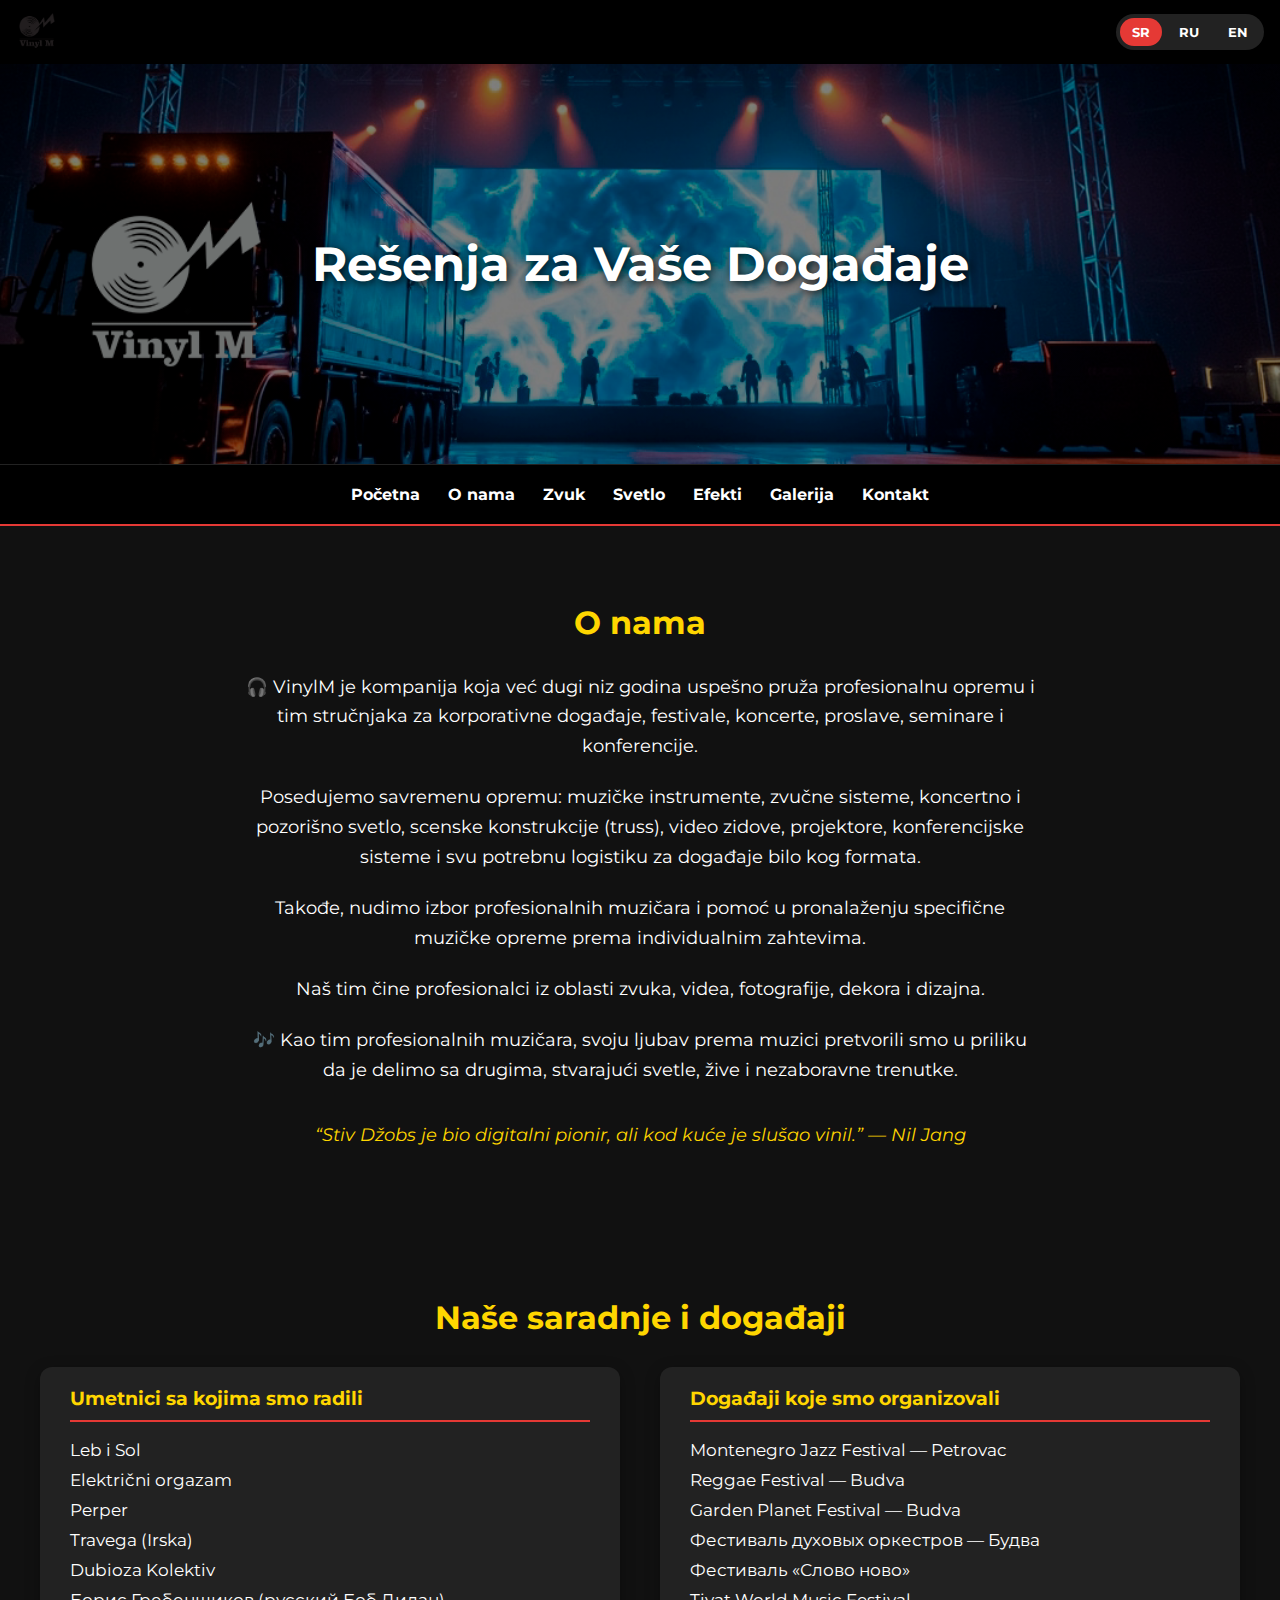
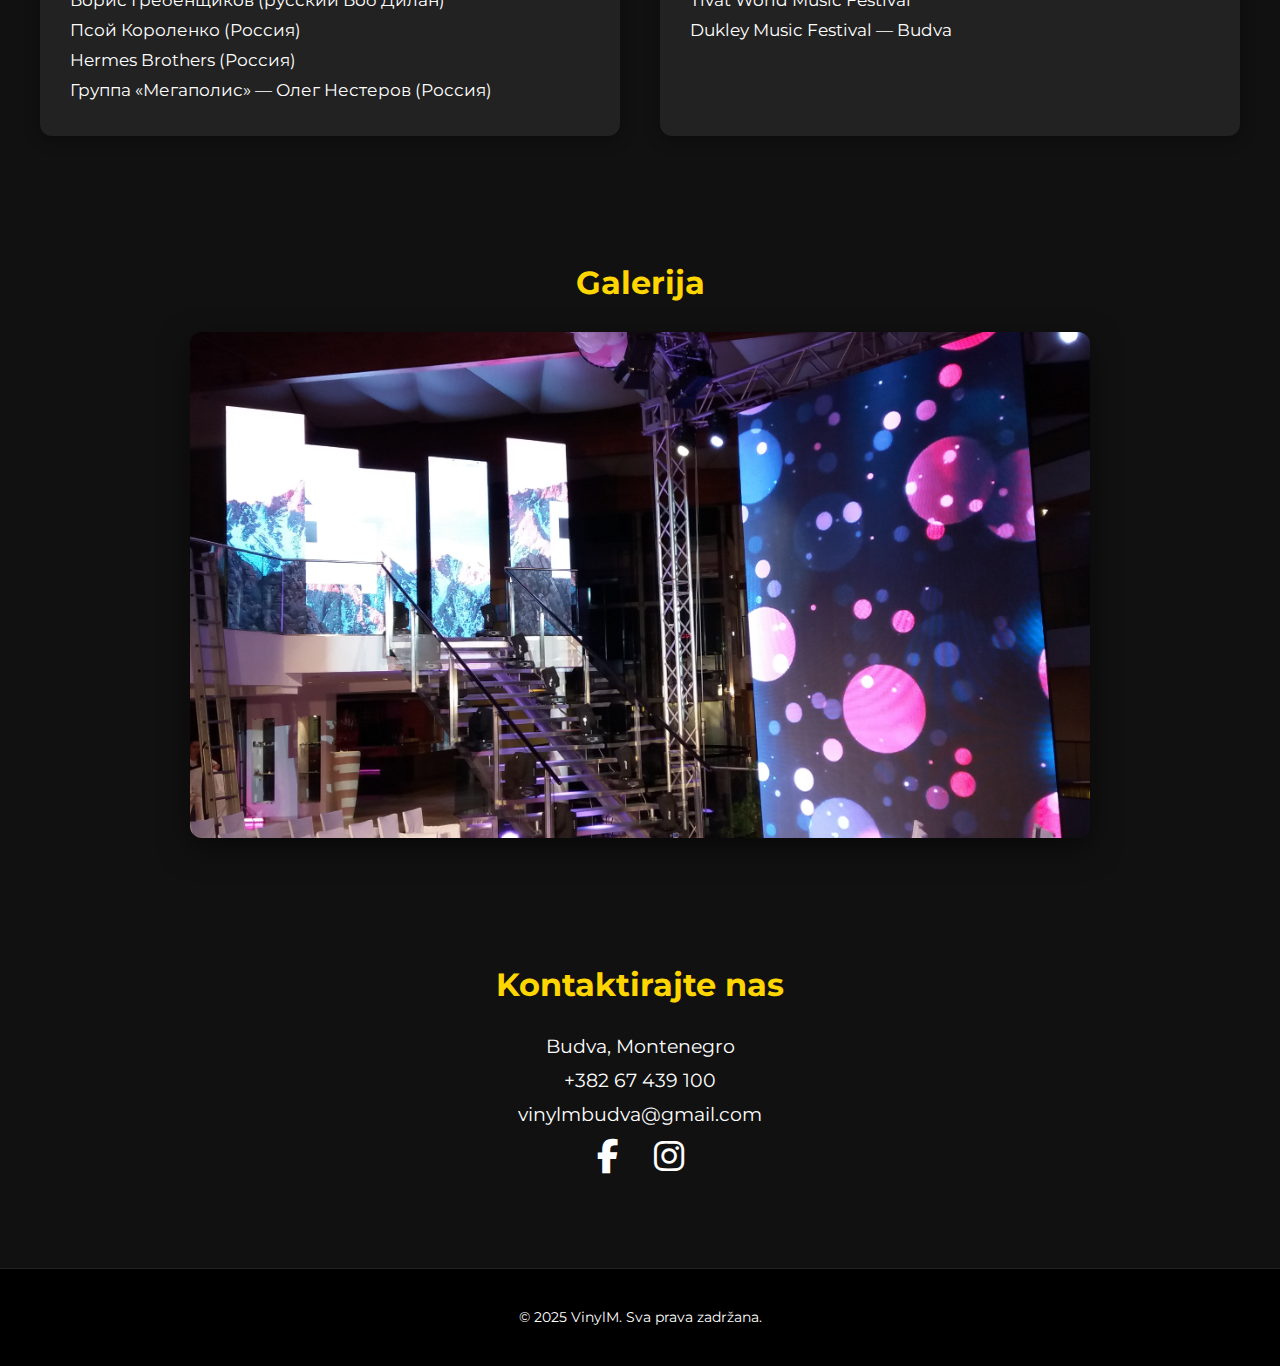
<file: index.html>
<!DOCTYPE html>
<html lang="sr-Latn">
<head>
  <meta charset="UTF-8">
  <meta name="viewport" content="width=device-width, initial-scale=1.0">
  <title>VinylM — Event Solutions</title>
  <link href="https://fonts.googleapis.com/css?family=Montserrat:400,700&display=swap" rel="stylesheet">
  <link rel="stylesheet" href="https://cdnjs.cloudflare.com/ajax/libs/font-awesome/6.1.1/css/all.min.css">
  <style>
    /* ОБЩИЕ СТИЛИ И ПЕРЕМЕННЫЕ */
    :root {
      --color-primary-red: #e53935;
      --color-accent-yellow: #ffd600;
      --color-dark: #111;
      --color-light: #fff;
      --color-gray: #222;
    }
    body {
      margin: 0;
      font-family: 'Montserrat', sans-serif;
      background: var(--color-dark);
      color: var(--color-light);
      overflow-x: hidden;
    }
    .container {
      padding: 0 16px;
      max-width: 1200px;
      margin: 0 auto;
    }

    /* АНИМАЦИЯ ПОЯВЛЕНИЯ */
    .fade-in-section {
      opacity: 0;
      transform: translateY(30px);
      transition: opacity 0.8s ease-out, transform 0.8s ease-out;
    }
    body.loaded .fade-in-section {
      opacity: 1;
      transform: translateY(0);
    }

    /* ШАПКА И ЯЗЫКОВОЙ ПЕРЕКЛЮЧАТЕЛЬ */
    header {
      padding: 10px 16px;
      display: flex;
      justify-content: space-between;
      align-items: center;
      background: #000;
    }
    .logo {
      height: 40px;
      width: auto;
    }
    .lang-switcher {
      display: flex;
      gap: 5px;
      background: var(--color-gray);
      border-radius: 20px;
      padding: 4px;
    }
    .lang-switcher button {
      background: none;
      border: none;
      color: var(--color-light);
      font-family: 'Montserrat', sans-serif;
      font-weight: 700;
      padding: 6px 12px;
      cursor: pointer;
      border-radius: 16px;
      transition: background 0.3s, color 0.3s;
    }
    .lang-switcher button.active {
      background: var(--color-primary-red);
      color: var(--color-light);
    }

    /* 1. БАННЕР */
    .banner {
      aspect-ratio: 16 / 5;
      width: 100%;
      background: linear-gradient(rgba(0,0,0,0.5), rgba(0,0,0,0.5)), url('images/banner.png') center/cover no-repeat;
      display: flex;
      align-items: center;
      justify-content: center;
      text-align: center;
    }
    .banner-content h1 {
      font-size: 3em;
      margin: 0;
      color: var(--color-light);
      text-shadow: 2px 2px 8px rgba(0,0,0,0.8);
    }

    /* 2. ГЛАВНОЕ МЕНЮ */
    .main-nav {
      background: #000;
      padding: 15px 0;
      border-top: 1px solid var(--color-gray);
      border-bottom: 2px solid var(--color-primary-red);
      text-align: center;
    }
    .main-nav a {
      color: var(--color-light);
      text-decoration: none;
      margin: 5px 12px;
      font-weight: 700;
      transition: color 0.3s;
      display: inline-block;
    }
    .main-nav a:hover {
      color: var(--color-accent-yellow);
    }

    /* СЕКЦИИ */
    .section {
      padding: 50px 0;
    }
    .section-title {
      font-size: 2em;
      font-weight: 700;
      color: var(--color-accent-yellow);
      margin-bottom: 30px;
      text-align: center;
    }
    
    /* 3. О НАС */
    .about-us {
        text-align: center;
    }
    .about-us p {
      font-size: 1.1em;
      line-height: 1.7;
      max-width: 800px;
      margin: 0 auto 1.2em auto;
    }
    .about-us .quote {
        font-style: italic;
        color: var(--color-accent-yellow);
        margin-top: 2em;
    }

    /* КЕЙСЫ */
    .cases-container {
        display: flex;
        justify-content: center;
        gap: 40px;
        flex-wrap: wrap;
    }
    .case-column {
        background: var(--color-gray);
        padding: 20px 30px;
        border-radius: 12px;
        flex: 1;
        min-width: 280px;
        box-shadow: 0 4px 15px rgba(0,0,0,0.3);
    }
    .case-column h3 {
        color: var(--color-accent-yellow);
        border-bottom: 2px solid var(--color-primary-red);
        padding-bottom: 10px;
        margin-top: 0;
    }
    .case-column ul {
        list-style: none;
        padding: 0;
    }
    .case-column li {
        margin-bottom: 10px;
        font-size: 1.05em;
    }

    /* ГАЛЕРЕЯ */
    .gallery-container {
      max-width: 900px;
      margin: 0 auto;
      aspect-ratio: 16 / 9;
      overflow: hidden;
      border-radius: 12px;
      box-shadow: 0 10px 30px rgba(0,0,0,0.5);
      position: relative;
    }
    .gallery-slider {
      display: flex;
      width: 400%;
      height: 100%;
      position: relative;
      animation: slide 20s infinite ease-in-out;
    }
    .gallery-slider img {
      width: 25%;
      height: 100%;
      object-fit: cover;
      flex-shrink: 0;
    }
    @keyframes slide {
      0%, 20% { transform: translateX(0%); }
      25%, 45% { transform: translateX(-25%); }
      50%, 70% { transform: translateX(-50%); }
      75%, 95% { transform: translateX(-75%); }
      100% { transform: translateX(0%); }
    }

    /* КОНТАКТЫ */
    .contacts-content {
      text-align: center;
      font-size: 1.2em;
    }
    .contacts-content p { margin: 10px 0; }
    .social-links a {
        color: var(--color-light);
        font-size: 1.8em;
        margin: 0 15px;
        transition: color 0.3s;
    }
    .social-links a:hover {
        color: var(--color-primary-red);
    }

    /* ПОДВАЛ */
    footer {
      background: #000;
      text-align: center;
      padding: 25px;
      margin-top: 40px;
      border-top: 1px solid var(--color-gray);
      font-size: 0.9em;
    }

    /* НИЖНЕЕ МЕНЮ */
    .bottom-nav {
      position: fixed;
      bottom: 0;
      left: 0;
      right: 0;
      background: #000;
      display: none; /* Скрыто по умолчанию, появляется на мобильных */
      justify-content: space-around;
      border-top: 2px solid var(--color-primary-red);
      padding: 8px 0;
      z-index: 1000;
    }
    .bottom-nav a {
      color: var(--color-light);
      font-size: 1.5em;
      transition: color 0.3s;
    }
    .bottom-nav a:hover, .bottom-nav a.active {
      color: var(--color-accent-yellow);
    }
    
    /* Адаптивность */
    @media (max-width: 768px) {
      .bottom-nav { display: flex; }
      .banner-content h1 { font-size: 1.8em; }
      .section-title { font-size: 1.5em; }
    }
  </style>
</head>
<body class="">

  <header>
    <a href="index.html"><img src="images/logo.png" alt="VinylM Logo" class="logo"></a>
    <div class="lang-switcher">
      <button onclick="changeLanguage('sr')" class="active">SR</button>
      <button onclick="changeLanguage('ru')">RU</button>
      <button onclick="changeLanguage('en')">EN</button>
    </div>
  </header>
  
  <div class="banner">
    <div class="banner-content">
      <h1 data-lang-key="bannerTitle">Решения для Ваших Событий</h1>
    </div>
  </div>
  
  <nav class="main-nav">
    <a href="index.html" data-lang-key="navHome">Главная</a>
    <a href="#about" data-lang-key="navAbout">О компании</a>
    <a href="sound.html" data-lang-key="navSound">Звук</a>
    <a href="light.html" data-lang-key="navLight">Свет</a>
    <a href="effects.html" data-lang-key="navEffects">Эффекты</a>
    <a href="gallery.html" data-lang-key="navGallery">Галерея</a>
    <a href="#contact" data-lang-key="navContact">Контакты</a>
  </nav>

  <main class="container">
    <section id="about" class="section fade-in-section">
      <h2 class="section-title" data-lang-key="aboutTitle">О компании</h2>
      <div class="about-us">
        <p data-lang-key="aboutP1">🎧 VinylM — это компания, которая уже много лет успешно предоставляет профессиональное оборудование и команду специалистов для корпоративных мероприятий, фестивалей, концертов, торжеств, семинаров и конференций.</p>
        <p data-lang-key="aboutP2">Мы располагаем современным оборудованием: музыкальными инструментами, звуковыми системами, концертным и театральным светом, сценическими конструкциями (truss), видеостенами, проекторами, конференц-системами и всей необходимой логистикой для мероприятий любого формата.</p>
        <p data-lang-key="aboutP3">Также мы предлагаем подбор профессиональных музыкантов и помощь в поиске специфического музыкального оборудования под индивидуальные запросы.</p>
        <p data-lang-key="aboutP4">Наша команда — это профессионалы в области звука, видео, фото, декора и дизайна.</p>
        <p data-lang-key="aboutP5">🎶 Будучи командой профессиональных музыкантов, мы превратили свою любовь к музыке в возможность делиться ею с другими, создавая яркие, живые и незабываемые моменты.</p>
        <p class="quote" data-lang-key="aboutQuote">“Стив Джобс был цифровым пионером, но дома он слушал винил.” — Нил Янг</p>
      </div>
    </section>

    <section id="cases" class="section fade-in-section">
        <h2 class="section-title" data-lang-key="casesTitle">Наши коллаборации и события</h2>
        <div class="cases-container">
            <div class="case-column">
                <h3 data-lang-key="artistsTitle">Артисты, с которыми мы работали</h3>
                <ul>
                    <li>Leb i Sol</li>
                    <li>Električni orgazam</li>
                    <li>Perper</li>
                    <li>Travega (Irska)</li>
                    <li>Dubioza Kolektiv</li>
                    <li data-lang-key="artistBG">Борис Гребенщиков (русский Боб Дилан)</li>
                    <li data-lang-key="artistPK">Псой Короленко (Россия)</li>
                    <li data-lang-key="artistHB">Hermes Brothers (Россия)</li>
                    <li data-lang-key="artistMegapolis">Группа «Мегаполис» — Олег Нестеров (Россия)</li>
                </ul>
            </div>
            <div class="case-column">
                <h3 data-lang-key="eventsTitle">События, которые мы организовали</h3>
                <ul>
                    <li>Montenegro Jazz Festival — Petrovac</li>
                    <li>Reggae Festival — Budva</li>
                    <li>Garden Planet Festival — Budva</li>
                    <li data-lang-key="eventBrass">Фестиваль духовых оркестров — Будва</li>
                    <li data-lang-key="eventSlovo">Фестиваль «Слово ново»</li>
                    <li>Tivat World Music Festival</li>
                    <li>Dukley Music Festival — Budva</li>
                </ul>
            </div>
        </div>
    </section>

    <section id="gallery-preview" class="section fade-in-section">
      <h2 class="section-title" data-lang-key="galleryTitle">Галерея</h2>
      <div class="gallery-container">
        <div class="gallery-slider">
          <img src="images/gallery1.jpg" alt="Фото с мероприятия 1">
          <img src="images/gallery2.jpg" alt="Фото с мероприятия 2">
          <img src="images/gallery3.jpg" alt="Фото с мероприятия 3">
          <img src="images/gallery4.jpg" alt="Фото с мероприятия 4">
        </div>
      </div>
    </section>

    <section id="contact" class="section fade-in-section">
      <h2 class="section-title" data-lang-key="contactTitle">Свяжитесь с нами</h2>
      <div class="contacts-content">
        <p>Budva, Montenegro</p>
        <p>+382 67 439 100</p>
        <p>vinylmbudva@gmail.com</p>
        <div class="social-links">
            <a href="https://www.facebook.com/vinylm" target="_blank" aria-label="Facebook"><i class="fab fa-facebook-f"></i></a>
            <a href="https://www.instagram.com/vinylm" target="_blank" aria-label="Instagram"><i class="fab fa-instagram"></i></a>
        </div>
      </div>
    </section>
  </main>
  
  <footer>
    <p>&copy; 2025 VinylM. <span data-lang-key="footerRights">Все права защищены.</span></p>
  </footer>

  <nav class="bottom-nav">
    <a href="index.html" class="active"><i class="fas fa-home"></i></a>
    <a href="#about"><i class="fas fa-info-circle"></i></a>
    <a href="gallery.html"><i class="fas fa-images"></i></a>
    <a href="#contact"><i class="fas fa-envelope"></i></a>
  </nav>

  <script>
    const langData = {
      "sr": {
        "bannerTitle": "Rešenja za Vaše Događaje",
        "navHome": "Početna",
        "navAbout": "O nama",
        "navSound": "Zvuk",
        "navLight": "Svetlo",
        "navEffects": "Efekti",
        "navGallery": "Galerija",
        "navContact": "Kontakt",
        "aboutTitle": "O nama",
        "aboutP1": "🎧 VinylM je kompanija koja već dugi niz godina uspešno pruža profesionalnu opremu i tim stručnjaka za korporativne događaje, festivale, koncerte, proslave, seminare i konferencije.",
        "aboutP2": "Posedujemo savremenu opremu: muzičke instrumente, zvučne sisteme, koncertno i pozorišno svetlo, scenske konstrukcije (truss), video zidove, projektore, konferencijske sisteme i svu potrebnu logistiku za događaje bilo kog formata.",
        "aboutP3": "Takođe, nudimo izbor profesionalnih muzičara i pomoć u pronalaženju specifične muzičke opreme prema individualnim zahtevima.",
        "aboutP4": "Naš tim čine profesionalci iz oblasti zvuka, videa, fotografije, dekora i dizajna.",
        "aboutP5": "🎶 Kao tim profesionalnih muzičara, svoju ljubav prema muzici pretvorili smo u priliku da je delimo sa drugima, stvarajući svetle, žive i nezaboravne trenutke.",
        "aboutQuote": "“Stiv Džobs je bio digitalni pionir, ali kod kuće je slušao vinil.” — Nil Jang",
        "casesTitle": "Naše saradnje i događaji",
        "artistsTitle": "Umetnici sa kojima smo radili",
        "eventsTitle": "Događaji koje smo organizovali",
        "galleryTitle": "Galerija",
        "contactTitle": "Kontaktirajte nas",
        "footerRights": "Sva prava zadržana."
      },
      "ru": {
        "bannerTitle": "Решения для Ваших Событий",
        "navHome": "Главная",
        "navAbout": "О компании",
        "navSound": "Звук",
        "navLight": "Свет",
        "navEffects": "Эффекты",
        "navGallery": "Галерея",
        "navContact": "Контакты",
        "aboutTitle": "О компании",
        "aboutP1": "🎧 VinylM — это компания, которая уже много лет успешно предоставляет профессиональное оборудование и команду специалистов для корпоративных мероприятий, фестивалей, концертов, торжеств, семинаров и конференций.",
        "aboutP2": "Мы располагаем современным оборудованием: музыкальными инструментами, звуковыми системами, концертным и театральным светом, сценическими конструкциями (truss), видеостенами, проекторами, конференц-системами и всей необходимой логистикой для мероприятий любого формата.",
        "aboutP3": "Также мы предлагаем подбор профессиональных музыкантов и помощь в поиске специфического музыкального оборудования под индивидуальные запросы.",
        "aboutP4": "Наша команда — это профессионалы в области звука, видео, фото, декора и дизайна.",
        "aboutP5": "🎶 Будучи командой профессиональных музыкантов, мы превратили свою любовь к музыке в возможность делиться ею с другими, создавая яркие, живые и незабываемые моменты.",
        "aboutQuote": "“Стив Джобс был цифровым пионером, но дома он слушал винил.” — Нил Янг",
        "casesTitle": "Наши коллаборации и события",
        "artistsTitle": "Артисты, с которыми мы работали",
        "eventsTitle": "События, которые мы организовали",
        "galleryTitle": "Галерея",
        "contactTitle": "Свяжитесь с нами",
        "footerRights": "Все права защищены."
      },
      "en": {
        "bannerTitle": "Solutions for Your Events",
        "navHome": "Home",
        "navAbout": "About Us",
        "navSound": "Sound",
        "navLight": "Light",
        "navEffects": "Effects",
        "navGallery": "Gallery",
        "navContact": "Contact",
        "aboutTitle": "About Us",
        "aboutP1": "🎧 VinylM is a company that has been successfully providing professional equipment and a team of specialists for corporate events, festivals, concerts, celebrations, seminars, and conferences for many years.",
        "aboutP2": "We have modern equipment: musical instruments, sound systems, concert and theatrical lighting, stage structures (truss), video walls, projectors, conference systems, and all the necessary logistics for events of any format.",
        "aboutP3": "We also offer the selection of professional musicians and assistance in finding specific musical equipment for individual requests.",
        "aboutP4": "Our team consists of professionals in sound, video, photography, decor, and design.",
        "aboutP5": "🎶 As a team of professional musicians, we have turned our love for music into an opportunity to share it with others, creating bright, lively, and unforgettable moments.",
        "aboutQuote": "“Steve Jobs was a digital pioneer, but when he went home, he listened to vinyl.” — Neil Young",
        "casesTitle": "Our Collaborations and Events",
        "artistsTitle": "Artists We've Worked With",
        "eventsTitle": "Events We've Organized",
        "galleryTitle": "Gallery",
        "contactTitle": "Contact Us",
        "footerRights": "All rights reserved."
      }
    };

    function changeLanguage(lang) {
        document.documentElement.lang = lang === 'sr' ? 'sr-Latn' : lang;
        document.querySelectorAll('[data-lang-key]').forEach(element => {
            const key = element.getAttribute('data-lang-key');
            if (langData[lang][key]) {
                element.innerHTML = langData[lang][key];
            }
        });
        document.querySelectorAll('.lang-switcher button').forEach(button => {
            button.classList.remove('active');
        });
        document.querySelector(`.lang-switcher button[onclick="changeLanguage('${lang}')"]`).classList.add('active');
    }

    document.addEventListener('DOMContentLoaded', () => {
        changeLanguage('sr');

        setTimeout(() => {
            document.body.classList.add('loaded');
            const sections = document.querySelectorAll('.fade-in-section');
            const observer = new IntersectionObserver((entries) => {
                entries.forEach(entry => {
                    if (entry.isIntersecting) {
                        entry.target.style.opacity = '1';
                        entry.target.style.transform = 'translateY(0)';
                        observer.unobserve(entry.target);
                    }
                });
            }, { threshold: 0.1 });

            sections.forEach(section => {
                observer.observe(section);
            });
        }, 100);
    });
  </script>
</body>
</html>
</file>
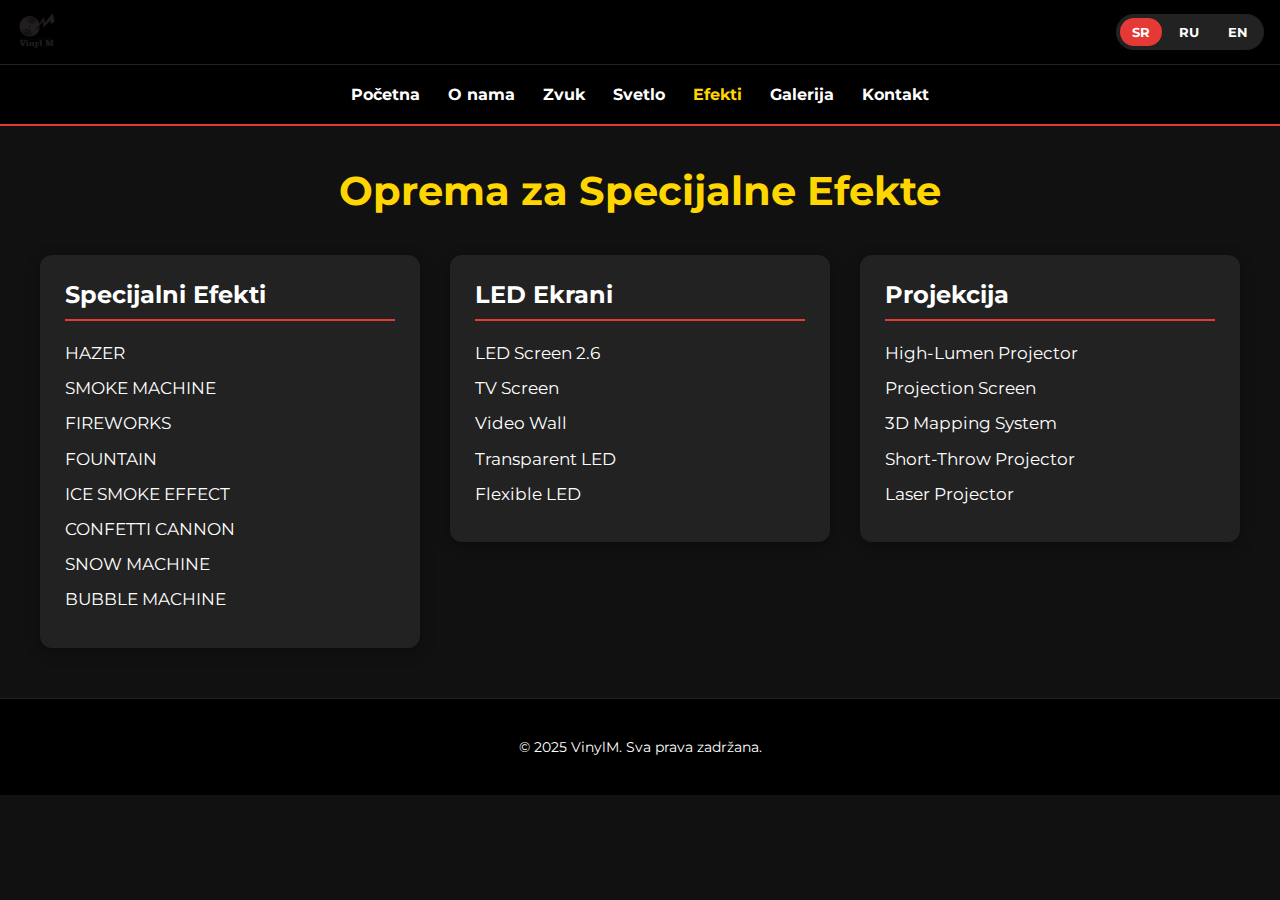
<file: effects.html>
<!DOCTYPE html>
<html lang="sr-Latn">
<head>
  <meta charset="UTF-8">
  <meta name="viewport" content="width=device-width, initial-scale=1.0">
  <title>VinylM — Specijalni Efekti</title>
  <link href="https://fonts.googleapis.com/css?family=Montserrat:400,700&display=swap" rel="stylesheet">
  <link rel="stylesheet" href="https://cdnjs.cloudflare.com/ajax/libs/font-awesome/6.1.1/css/all.min.css">
  <style>
    /* ОБЩИЕ СТИЛИ И ПЕРЕМЕННЫЕ */
    :root {
      --color-primary-red: #e53935;
      --color-accent-yellow: #ffd600;
      --color-dark: #111;
      --color-light: #fff;
      --color-gray: #222;
    }
    body {
      margin: 0;
      font-family: 'Montserrat', sans-serif;
      background: var(--color-dark);
      color: var(--color-light);
      overflow-x: hidden;
    }
    .container {
      padding: 0 16px;
      max-width: 1200px;
      margin: 0 auto;
    }

    /* АНИМАЦИЯ ПОЯВЛЕНИЯ */
    .fade-in-section {
      opacity: 0;
      transform: translateY(30px);
      transition: opacity 0.8s ease-out, transform 0.8s ease-out;
    }
    body.loaded .fade-in-section {
      opacity: 1;
      transform: translateY(0);
    }

    /* ШАПКА */
    header {
      padding: 10px 16px;
      display: flex;
      justify-content: space-between;
      align-items: center;
      background: #000;
    }
    .logo {
      height: 40px;
      width: auto;
    }
    .lang-switcher {
      display: flex;
      gap: 5px;
      background: var(--color-gray);
      border-radius: 20px;
      padding: 4px;
    }
    .lang-switcher button {
      background: none;
      border: none;
      color: var(--color-light);
      font-family: 'Montserrat', sans-serif;
      font-weight: 700;
      padding: 6px 12px;
      cursor: pointer;
      border-radius: 16px;
      transition: background 0.3s, color 0.3s;
    }
    .lang-switcher button.active {
      background: var(--color-primary-red);
      color: var(--color-light);
    }

    /* ГЛАВНОЕ МЕНЮ */
    .main-nav {
      background: #000;
      padding: 15px 0;
      border-top: 1px solid var(--color-gray);
      border-bottom: 2px solid var(--color-primary-red);
      text-align: center;
    }
    .main-nav a {
      color: var(--color-light);
      text-decoration: none;
      margin: 5px 12px;
      font-weight: 700;
      transition: color 0.3s;
      display: inline-block;
    }
    .main-nav a:hover, .main-nav a.active {
      color: var(--color-accent-yellow);
    }

    /* СТИЛИ СТРАНИЦЫ ОБОРУДОВАНИЯ */
    .page-title {
        font-size: 2.5em;
        text-align: center;
        margin: 40px 0;
        color: var(--color-accent-yellow);
    }
    .equipment-grid {
        display: grid;
        grid-template-columns: repeat(auto-fit, minmax(320px, 1fr));
        gap: 30px;
        align-items: start;
    }
    .equipment-category {
        background-color: var(--color-gray);
        border-radius: 12px;
        padding: 25px;
        box-shadow: 0 4px 15px rgba(0,0,0,0.3);
    }
    .equipment-category h3 {
        font-size: 1.5em;
        color: var(--color-light);
        margin: 0 0 20px 0;
        padding-bottom: 10px;
        border-bottom: 2px solid var(--color-primary-red);
    }
    .equipment-list {
        list-style: none;
        padding: 0;
        margin: 0;
    }
    .equipment-list li {
        margin-bottom: 10px;
        font-size: 1.05em;
        line-height: 1.5;
    }

    /* ПОДВАЛ */
    footer {
      background: #000;
      text-align: center;
      padding: 25px;
      margin-top: 50px;
      border-top: 1px solid var(--color-gray);
      font-size: 0.9em;
    }

    /* НИЖНЕЕ МЕНЮ */
    .bottom-nav {
      position: fixed;
      bottom: 0;
      left: 0;
      right: 0;
      background: #000;
      display: none;
      justify-content: space-around;
      border-top: 2px solid var(--color-primary-red);
      padding: 8px 0;
      z-index: 1000;
    }
    .bottom-nav a {
      color: var(--color-light);
      font-size: 1.5em;
      transition: color 0.3s;
    }
    .bottom-nav a:hover, .bottom-nav a.active {
      color: var(--color-accent-yellow);
    }
    
    /* Адаптивность */
    @media (max-width: 768px) {
      .bottom-nav { display: flex; }
      .page-title { font-size: 1.8em; }
    }

  </style>
</head>
<body class="">

  <header>
    <a href="index.html"><img src="images/logo.png" alt="VinylM Logo" class="logo"></a>
    <div class="lang-switcher">
      <button onclick="changeLanguage('sr')" class="active">SR</button>
      <button onclick="changeLanguage('ru')">RU</button>
      <button onclick="changeLanguage('en')">EN</button>
    </div>
  </header>
  
  <nav class="main-nav">
    <a href="index.html" data-lang-key="navHome">Главная</a>
    <a href="index.html#about" data-lang-key="navAbout">О компании</a>
    <a href="sound.html" data-lang-key="navSound">Звук</a>
    <a href="light.html" data-lang-key="navLight">Свет</a>
    <a href="effects.html" class="active" data-lang-key="navEffects">Эффекты</a>
    <a href="gallery.html" data-lang-key="navGallery">Галерея</a>
    <a href="index.html#contact" data-lang-key="navContact">Контакты</a>
  </nav>

  <main class="container">
    <h1 class="page-title fade-in-section" data-lang-key="pageTitle">Оборудование для спецэффектов</h1>

    <div class="equipment-grid">
      
      <div class="equipment-category fade-in-section">
        <h3 data-lang-key="catEffects">Спецэффекты</h3>
        <ul class="equipment-list">
          <li>HAZER</li>
          <li>SMOKE MACHINE</li>
          <li>FIREWORKS</li>
          <li>FOUNTAIN</li>
          <li>ICE SMOKE EFFECT</li>
          <li>CONFETTI CANNON</li>
          <li>SNOW MACHINE</li>
          <li>BUBBLE MACHINE</li>
        </ul>
      </div>

      <div class="equipment-category fade-in-section">
        <h3 data-lang-key="catLed">Светодиодные Экраны</h3>
        <ul class="equipment-list">
          <li>LED Screen 2.6</li>
          <li>TV Screen</li>
          <li>Video Wall</li>
          <li>Transparent LED</li>
          <li>Flexible LED</li>
        </ul>
      </div>

      <div class="equipment-category fade-in-section">
        <h3 data-lang-key="catProjection">Проекция</h3>
        <ul class="equipment-list">
          <li>High-Lumen Projector</li>
          <li>Projection Screen</li>
          <li>3D Mapping System</li>
          <li>Short-Throw Projector</li>
          <li>Laser Projector</li>
        </ul>
      </div>

    </div>
  </main>
  
  <footer>
    <p>&copy; 2025 VinylM. <span data-lang-key="footerRights">Все права защищены.</span></p>
  </footer>

  <nav class="bottom-nav">
    <a href="index.html"><i class="fas fa-home"></i></a>
    <a href="index.html#about"><i class="fas fa-info-circle"></i></a>
    <a href="gallery.html"><i class="fas fa-images"></i></a>
    <a href="index.html#contact"><i class="fas fa-envelope"></i></a>
  </nav>

  <script>
    const langData = {
      "sr": {
        "navHome": "Početna", "navAbout": "O nama", "navSound": "Zvuk", "navLight": "Svetlo", "navEffects": "Efekti", "navGallery": "Galerija", "navContact": "Kontakt",
        "pageTitle": "Oprema za Specijalne Efekte",
        "catEffects": "Specijalni Efekti",
        "catLed": "LED Ekrani",
        "catProjection": "Projekcija",
        "footerRights": "Sva prava zadržana."
      },
      "ru": {
        "navHome": "Главная", "navAbout": "О компании", "navSound": "Звук", "navLight": "Свет", "navEffects": "Эффекты", "navGallery": "Галерея", "navContact": "Контакты",
        "pageTitle": "Оборудование для Спецэффектов",
        "catEffects": "Спецэффекты",
        "catLed": "Светодиодные Экраны",
        "catProjection": "Проекция",
        "footerRights": "Все права защищены."
      },
      "en": {
        "navHome": "Home", "navAbout": "About Us", "navSound": "Sound", "navLight": "Light", "navEffects": "Effects", "navGallery": "Gallery", "navContact": "Contact",
        "pageTitle": "Special Effects Equipment",
        "catEffects": "Special Effects",
        "catLed": "LED Screens",
        "catProjection": "Projection",
        "footerRights": "All rights reserved."
      }
    };

    function changeLanguage(lang) {
        document.documentElement.lang = lang === 'sr' ? 'sr-Latn' : lang;
        document.querySelectorAll('[data-lang-key]').forEach(element => {
            const key = element.getAttribute('data-lang-key');
            if (langData[lang][key]) {
                element.innerHTML = langData[lang][key];
            }
        });
        document.querySelectorAll('.lang-switcher button').forEach(button => {
            button.classList.remove('active');
        });
        document.querySelector(`.lang-switcher button[onclick="changeLanguage('${lang}')"]`).classList.add('active');
        document.title = (lang === 'sr') ? 'VinylM — Specijalni Efekti' : (lang === 'ru') ? 'VinylM — Спецэффекты' : 'VinylM — Special Effects';
    }

    document.addEventListener('DOMContentLoaded', () => {
        changeLanguage('sr');
        setTimeout(() => {
            document.body.classList.add('loaded');
        }, 100);
    });
  </script>
</body>
</html>
</file>
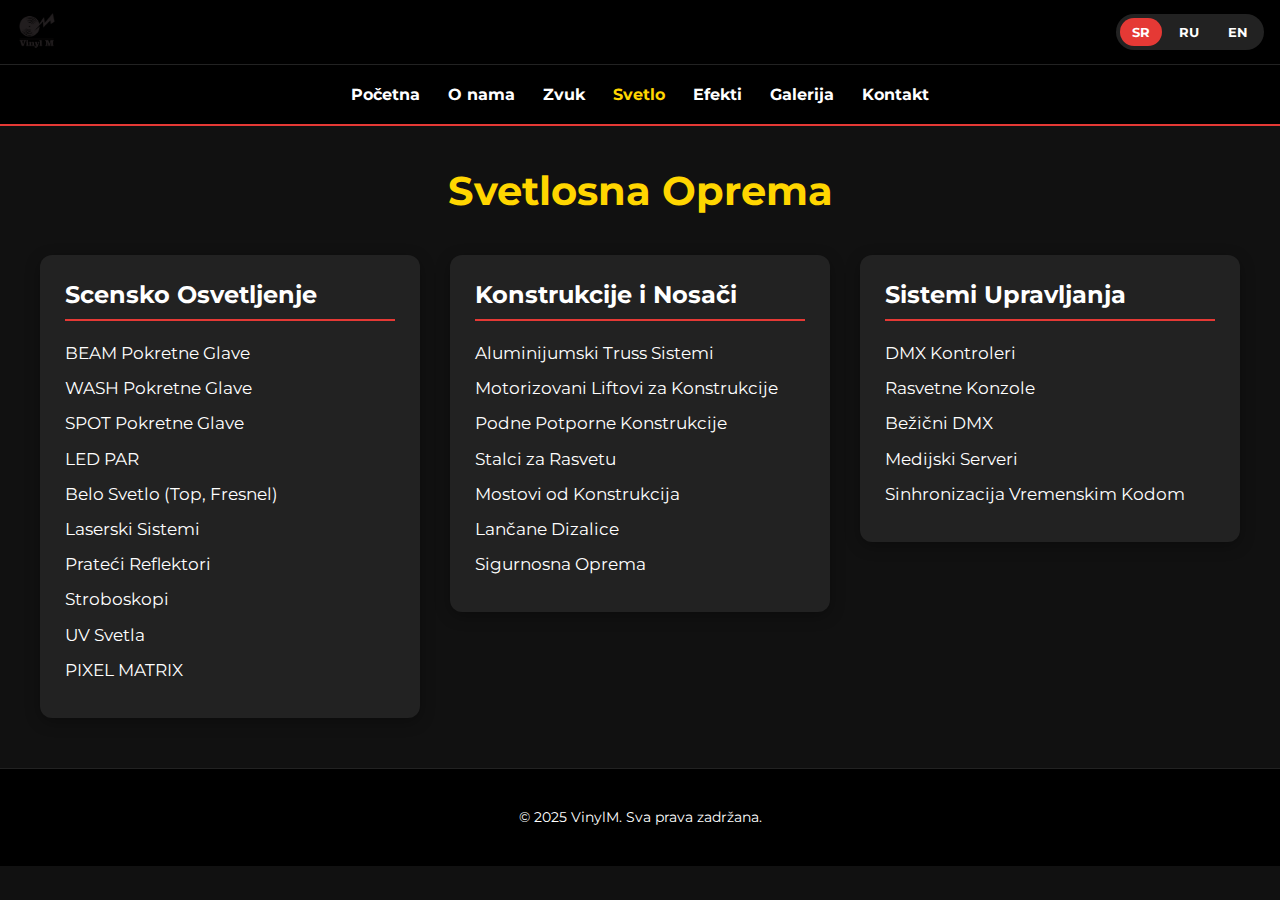
<file: light.html>
<!DOCTYPE html>
<html lang="sr-Latn">
<head>
  <meta charset="UTF-8">
  <meta name="viewport" content="width=device-width, initial-scale=1.0">
  <title>VinylM — Svetlosna Oprema</title>
  <link href="https://fonts.googleapis.com/css?family=Montserrat:400,700&display=swap" rel="stylesheet">
  <link rel="stylesheet" href="https://cdnjs.cloudflare.com/ajax/libs/font-awesome/6.1.1/css/all.min.css">
  <style>
    /* ОБЩИЕ СТИЛИ И ПЕРЕМЕННЫЕ */
    :root {
      --color-primary-red: #e53935;
      --color-accent-yellow: #ffd600;
      --color-dark: #111;
      --color-light: #fff;
      --color-gray: #222;
    }
    body {
      margin: 0;
      font-family: 'Montserrat', sans-serif;
      background: var(--color-dark);
      color: var(--color-light);
      overflow-x: hidden;
    }
    .container {
      padding: 0 16px;
      max-width: 1200px;
      margin: 0 auto;
    }

    /* АНИМАЦИЯ ПОЯВЛЕНИЯ */
    .fade-in-section {
      opacity: 0;
      transform: translateY(30px);
      transition: opacity 0.8s ease-out, transform 0.8s ease-out;
    }
    body.loaded .fade-in-section {
      opacity: 1;
      transform: translateY(0);
    }

    /* ШАПКА */
    header {
      padding: 10px 16px;
      display: flex;
      justify-content: space-between;
      align-items: center;
      background: #000;
    }
    .logo {
      height: 40px;
      width: auto;
    }
    .lang-switcher {
      display: flex;
      gap: 5px;
      background: var(--color-gray);
      border-radius: 20px;
      padding: 4px;
    }
    .lang-switcher button {
      background: none;
      border: none;
      color: var(--color-light);
      font-family: 'Montserrat', sans-serif;
      font-weight: 700;
      padding: 6px 12px;
      cursor: pointer;
      border-radius: 16px;
      transition: background 0.3s, color 0.3s;
    }
    .lang-switcher button.active {
      background: var(--color-primary-red);
      color: var(--color-light);
    }

    /* ГЛАВНОЕ МЕНЮ */
    .main-nav {
      background: #000;
      padding: 15px 0;
      border-top: 1px solid var(--color-gray);
      border-bottom: 2px solid var(--color-primary-red);
      text-align: center;
    }
    .main-nav a {
      color: var(--color-light);
      text-decoration: none;
      margin: 5px 12px;
      font-weight: 700;
      transition: color 0.3s;
      display: inline-block;
    }
    .main-nav a:hover, .main-nav a.active {
      color: var(--color-accent-yellow);
    }

    /* СТИЛИ СТРАНИЦЫ ОБОРУДОВАНИЯ */
    .page-title {
        font-size: 2.5em;
        text-align: center;
        margin: 40px 0;
        color: var(--color-accent-yellow);
    }
    .equipment-grid {
        display: grid;
        grid-template-columns: repeat(auto-fit, minmax(320px, 1fr));
        gap: 30px;
        align-items: start;
    }
    .equipment-category {
        background-color: var(--color-gray);
        border-radius: 12px;
        padding: 25px;
        box-shadow: 0 4px 15px rgba(0,0,0,0.3);
    }
    .equipment-category h3 {
        font-size: 1.5em;
        color: var(--color-light);
        margin: 0 0 20px 0;
        padding-bottom: 10px;
        border-bottom: 2px solid var(--color-primary-red);
    }
    .equipment-list {
        list-style: none;
        padding: 0;
        margin: 0;
    }
    .equipment-list li {
        margin-bottom: 10px;
        font-size: 1.05em;
        line-height: 1.5;
    }

    /* ПОДВАЛ */
    footer {
      background: #000;
      text-align: center;
      padding: 25px;
      margin-top: 50px;
      border-top: 1px solid var(--color-gray);
      font-size: 0.9em;
    }

    /* НИЖНЕЕ МЕНЮ */
    .bottom-nav {
      position: fixed;
      bottom: 0;
      left: 0;
      right: 0;
      background: #000;
      display: none;
      justify-content: space-around;
      border-top: 2px solid var(--color-primary-red);
      padding: 8px 0;
      z-index: 1000;
    }
    .bottom-nav a {
      color: var(--color-light);
      font-size: 1.5em;
      transition: color 0.3s;
    }
    .bottom-nav a:hover, .bottom-nav a.active {
      color: var(--color-accent-yellow);
    }
    
    /* Адаптивность */
    @media (max-width: 768px) {
      .bottom-nav { display: flex; }
      .page-title { font-size: 1.8em; }
    }

  </style>
</head>
<body class="">

  <header>
    <a href="index.html"><img src="images/logo.png" alt="VinylM Logo" class="logo"></a>
    <div class="lang-switcher">
      <button onclick="changeLanguage('sr')" class="active">SR</button>
      <button onclick="changeLanguage('ru')">RU</button>
      <button onclick="changeLanguage('en')">EN</button>
    </div>
  </header>
  
  <nav class="main-nav">
    <a href="index.html" data-lang-key="navHome">Главная</a>
    <a href="index.html#about" data-lang-key="navAbout">О компании</a>
    <a href="sound.html" data-lang-key="navSound">Звук</a>
    <a href="light.html" class="active" data-lang-key="navLight">Свет</a>
    <a href="effects.html" data-lang-key="navEffects">Эффекты</a>
    <a href="gallery.html" data-lang-key="navGallery">Галерея</a>
    <a href="index.html#contact" data-lang-key="navContact">Контакты</a>
  </nav>

  <main class="container">
    <h1 class="page-title fade-in-section" data-lang-key="pageTitle">Световое Оборудование</h1>

    <div class="equipment-grid">
      
      <div class="equipment-category fade-in-section">
        <h3 data-lang-key="catStageLight">Сценическое освещение</h3>
        <ul class="equipment-list">
          <li data-lang-key="itemBeam">BEAM MOVING HEAD</li>
          <li data-lang-key="itemWash">WASH MOVING HEAD</li>
          <li data-lang-key="itemSpot">SPOT MOVING HEAD</li>
          <li>LED PAR</li>
          <li data-lang-key="itemWhite">WHITE LIGHT (Top, Fresnel)</li>
          <li data-lang-key="itemLaser">LASER SYSTEMS</li>
          <li data-lang-key="itemFollow">FOLLOW SPOTS</li>
          <li data-lang-key="itemStrobe">STROBE LIGHTS</li>
          <li data-lang-key="itemUv">UV LIGHTS</li>
          <li>PIXEL MATRIX</li>
        </ul>
      </div>

      <div class="equipment-category fade-in-section">
        <h3 data-lang-key="catTruss">Фермы и Поддержка</h3>
        <ul class="equipment-list">
          <li data-lang-key="itemTrussSys">Алюминиевые фермовые системы</li>
          <li data-lang-key="itemMotorLift">Моторизованные подъёмники для ферм</li>
          <li data-lang-key="itemGroundSup">Наземные опорные конструкции</li>
          <li data-lang-key="itemLightStand">Осветительные стойки</li>
          <li data-lang-key="itemTrussBridge">Фермовые мосты</li>
          <li data-lang-key="itemChainHoist">Цепные тали</li>
          <li data-lang-key="itemSafety">Оборудование для безопасности</li>
        </ul>
      </div>

      <div class="equipment-category fade-in-section">
        <h3 data-lang-key="catControl">Системы Управления</h3>
        <ul class="equipment-list">
          <li data-lang-key="itemDmxControl">DMX контроллеры</li>
          <li data-lang-key="itemLightConsole">Световые пульты</li>
          <li data-lang-key="itemWirelessDmx">Беспроводной DMX</li>
          <li data-lang-key="itemMediaServer">Медиасерверы</li>
          <li data-lang-key="itemTimecode">Синхронизация по тайм-коду</li>
        </ul>
      </div>

    </div>
  </main>
  
  <footer>
    <p>&copy; 2025 VinylM. <span data-lang-key="footerRights">Все права защищены.</span></p>
  </footer>

  <nav class="bottom-nav">
    <a href="index.html"><i class="fas fa-home"></i></a>
    <a href="index.html#about"><i class="fas fa-info-circle"></i></a>
    <a href="gallery.html"><i class="fas fa-images"></i></a>
    <a href="index.html#contact"><i class="fas fa-envelope"></i></a>
  </nav>

  <script>
    const langData = {
      "sr": {
        "navHome": "Početna", "navAbout": "O nama", "navSound": "Zvuk", "navLight": "Svetlo", "navEffects": "Efekti", "navGallery": "Galerija", "navContact": "Kontakt",
        "pageTitle": "Svetlosna Oprema",
        "catStageLight": "Scensko Osvetljenje",
        "itemBeam": "BEAM Pokretne Glave",
        "itemWash": "WASH Pokretne Glave",
        "itemSpot": "SPOT Pokretne Glave",
        "itemWhite": "Belo Svetlo (Top, Fresnel)",
        "itemLaser": "Laserski Sistemi",
        "itemFollow": "Prateći Reflektori",
        "itemStrobe": "Stroboskopi",
        "itemUv": "UV Svetla",
        "catTruss": "Konstrukcije i Nosači",
        "itemTrussSys": "Aluminijumski Truss Sistemi",
        "itemMotorLift": "Motorizovani Liftovi za Konstrukcije",
        "itemGroundSup": "Podne Potporne Konstrukcije",
        "itemLightStand": "Stalci za Rasvetu",
        "itemTrussBridge": "Mostovi od Konstrukcija",
        "itemChainHoist": "Lančane Dizalice",
        "itemSafety": "Sigurnosna Oprema",
        "catControl": "Sistemi Upravljanja",
        "itemDmxControl": "DMX Kontroleri",
        "itemLightConsole": "Rasvetne Konzole",
        "itemWirelessDmx": "Bežični DMX",
        "itemMediaServer": "Medijski Serveri",
        "itemTimecode": "Sinhronizacija Vremenskim Kodom",
        "footerRights": "Sva prava zadržana."
      },
      "ru": {
        "navHome": "Главная", "navAbout": "О компании", "navSound": "Звук", "navLight": "Свет", "navEffects": "Эффекты", "navGallery": "Галерея", "navContact": "Контакты",
        "pageTitle": "Световое Оборудование",
        "catStageLight": "Сценическое освещение",
        "itemBeam": "Вращающиеся головы BEAM",
        "itemWash": "Вращающиеся головы WASH",
        "itemSpot": "Вращающиеся головы SPOT",
        "itemWhite": "Белый свет (Top, Fresnel)",
        "itemLaser": "Лазерные системы",
        "itemFollow": "Следящие прожекторы",
        "itemStrobe": "Стробоскопы",
        "itemUv": "УФ-светильники",
        "catTruss": "Фермы и Поддержка",
        "itemTrussSys": "Алюминиевые фермовые системы",
        "itemMotorLift": "Моторизованные подъёмники для ферм",
        "itemGroundSup": "Наземные опорные конструкции",
        "itemLightStand": "Осветительные стойки",
        "itemTrussBridge": "Фермовые мосты",
        "itemChainHoist": "Цепные тали",
        "itemSafety": "Оборудование для безопасности",
        "catControl": "Системы Управления",
        "itemDmxControl": "DMX контроллеры",
        "itemLightConsole": "Световые пульты",
        "itemWirelessDmx": "Беспроводной DMX",
        "itemMediaServer": "Медиасерверы",
        "itemTimecode": "Синхронизация по тайм-коду",
        "footerRights": "Все права защищены."
      },
      "en": {
        "navHome": "Home", "navAbout": "About Us", "navSound": "Sound", "navLight": "Light", "navEffects": "Effects", "navGallery": "Gallery", "navContact": "Contact",
        "pageTitle": "Lighting Equipment",
        "catStageLight": "Stage Lighting",
        "itemBeam": "BEAM MOVING HEAD",
        "itemWash": "WASH MOVING HEAD",
        "itemSpot": "SPOT MOVING HEAD",
        "itemWhite": "WHITE LIGHT (Top, Fresnel)",
        "itemLaser": "LASER SYSTEMS",
        "itemFollow": "FOLLOW SPOTS",
        "itemStrobe": "STROBE LIGHTS",
        "itemUv": "UV LIGHTS",
        "catTruss": "Truss & Support",
        "itemTrussSys": "Aluminum Truss Systems",
        "itemMotorLift": "Motorized Truss Lifts",
        "itemGroundSup": "Ground Support Structures",
        "itemLightStand": "Lighting Stands",
        "itemTrussBridge": "Truss Bridges",
        "itemChainHoist": "Chain Hoists",
        "itemSafety": "Safety Equipment",
        "catControl": "Control Systems",
        "itemDmxControl": "DMX Controllers",
        "itemLightConsole": "Lighting Consoles",
        "itemWirelessDmx": "Wireless DMX",
        "itemMediaServer": "Media Servers",
        "itemTimecode": "Timecode Synchronization",
        "footerRights": "All rights reserved."
      }
    };

    function changeLanguage(lang) {
        document.documentElement.lang = lang === 'sr' ? 'sr-Latn' : lang;
        document.querySelectorAll('[data-lang-key]').forEach(element => {
            const key = element.getAttribute('data-lang-key');
            if (langData[lang][key]) {
                element.innerHTML = langData[lang][key];
            }
        });
        document.querySelectorAll('.lang-switcher button').forEach(button => {
            button.classList.remove('active');
        });
        document.querySelector(`.lang-switcher button[onclick="changeLanguage('${lang}')"]`).classList.add('active');
        document.title = (lang === 'sr') ? 'VinylM — Svetlosna Oprema' : (lang === 'ru') ? 'VinylM — Световое Оборудование' : 'VinylM — Lighting Equipment';
    }

    document.addEventListener('DOMContentLoaded', () => {
        changeLanguage('sr');
        setTimeout(() => {
            document.body.classList.add('loaded');
        }, 100);
    });
  </script>
</body>
</html>
</file>
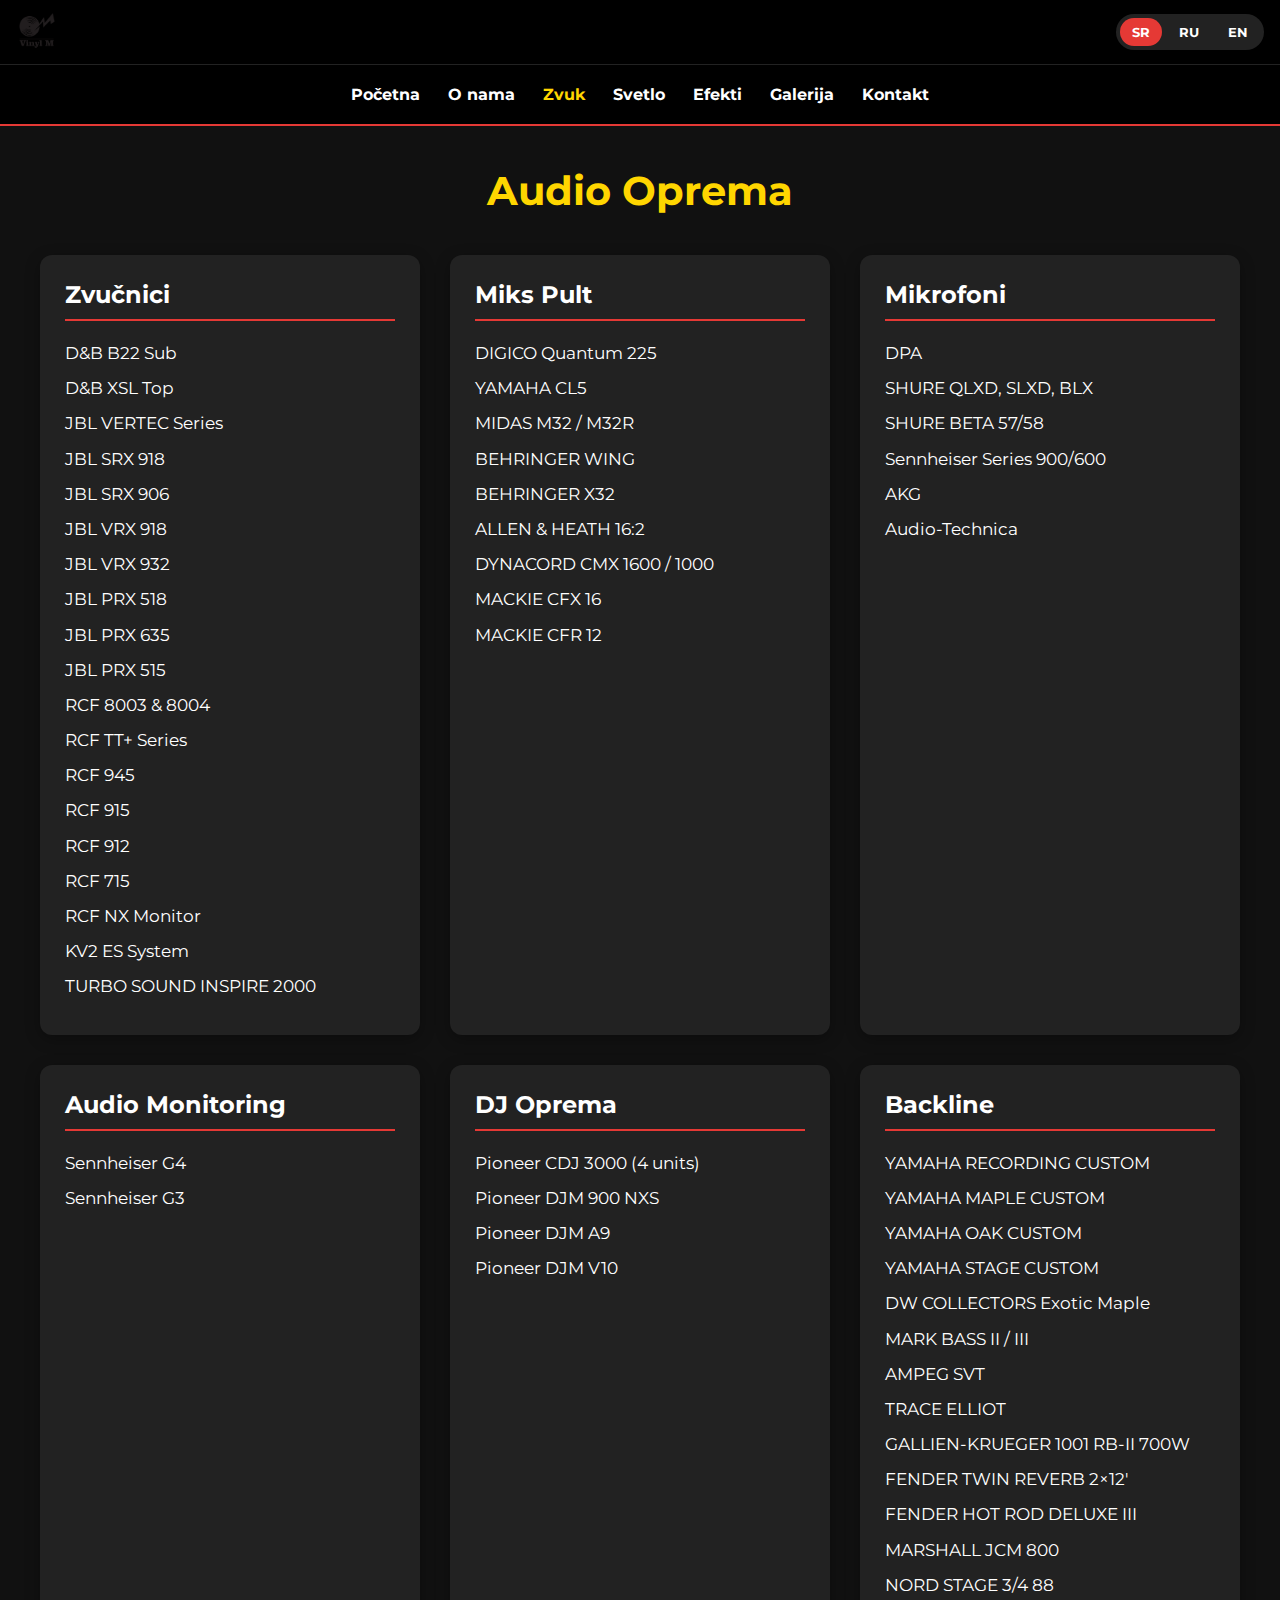
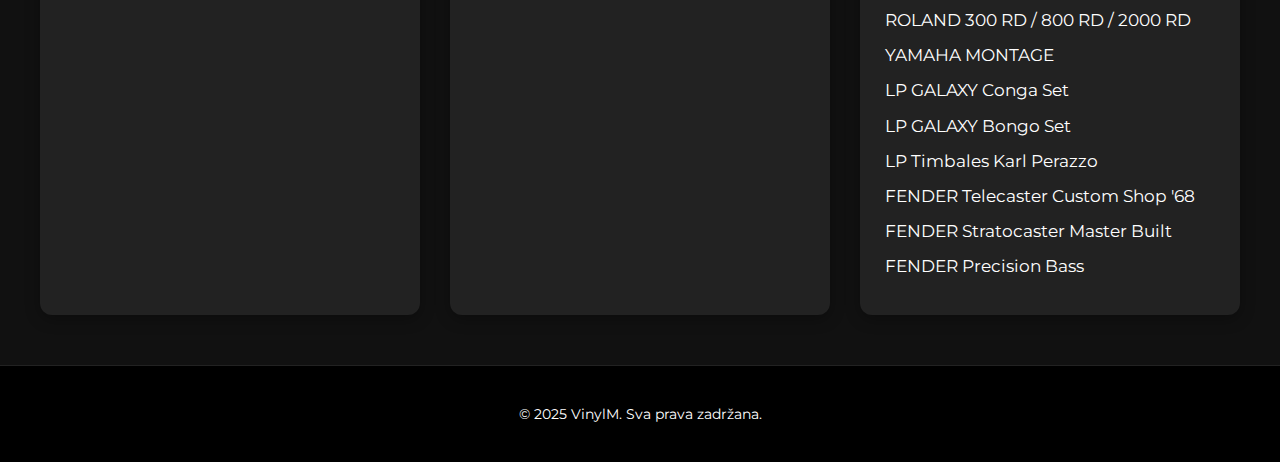
<file: sound.html>
<!DOCTYPE html>
<html lang="sr-Latn">
<head>
  <meta charset="UTF-8">
  <meta name="viewport" content="width=device-width, initial-scale=1.0">
  <title>VinylM — Zvuk Oprema</title>
  <link href="https://fonts.googleapis.com/css?family=Montserrat:400,700&display=swap" rel="stylesheet">
  <link rel="stylesheet" href="https://cdnjs.cloudflare.com/ajax/libs/font-awesome/6.1.1/css/all.min.css">
  <style>
    /* ОБЩИЕ СТИЛИ И ПЕРЕМЕННЫЕ */
    :root {
      --color-primary-red: #e53935;
      --color-accent-yellow: #ffd600;
      --color-dark: #111;
      --color-light: #fff;
      --color-gray: #222;
    }
    body {
      margin: 0;
      font-family: 'Montserrat', sans-serif;
      background: var(--color-dark);
      color: var(--color-light);
      overflow-x: hidden;
    }
    .container {
      padding: 0 16px;
      max-width: 1200px;
      margin: 0 auto;
    }

    /* АНИМАЦИЯ ПОЯВЛЕНИЯ */
    .fade-in-section {
      opacity: 0;
      transform: translateY(30px);
      transition: opacity 0.8s ease-out, transform 0.8s ease-out;
    }
    body.loaded .fade-in-section {
      opacity: 1;
      transform: translateY(0);
    }

    /* ШАПКА */
    header {
      padding: 10px 16px;
      display: flex;
      justify-content: space-between;
      align-items: center;
      background: #000;
    }
    .logo {
      height: 40px;
      width: auto;
    }
    .lang-switcher {
      display: flex;
      gap: 5px;
      background: var(--color-gray);
      border-radius: 20px;
      padding: 4px;
    }
    .lang-switcher button {
      background: none;
      border: none;
      color: var(--color-light);
      font-family: 'Montserrat', sans-serif;
      font-weight: 700;
      padding: 6px 12px;
      cursor: pointer;
      border-radius: 16px;
      transition: background 0.3s, color 0.3s;
    }
    .lang-switcher button.active {
      background: var(--color-primary-red);
      color: var(--color-light);
    }

    /* ГЛАВНОЕ МЕНЮ */
    .main-nav {
      background: #000;
      padding: 15px 0;
      border-top: 1px solid var(--color-gray);
      border-bottom: 2px solid var(--color-primary-red);
      text-align: center;
    }
    .main-nav a {
      color: var(--color-light);
      text-decoration: none;
      margin: 5px 12px;
      font-weight: 700;
      transition: color 0.3s;
      display: inline-block;
    }
    .main-nav a:hover, .main-nav a.active {
      color: var(--color-accent-yellow);
    }

    /* СТИЛИ СТРАНИЦЫ ОБОРУДОВАНИЯ */
    .page-title {
        font-size: 2.5em;
        text-align: center;
        margin: 40px 0;
        color: var(--color-accent-yellow);
    }
    .equipment-grid {
        display: grid;
        grid-template-columns: repeat(auto-fit, minmax(320px, 1fr));
        gap: 30px;
    }
    .equipment-category {
        background-color: var(--color-gray);
        border-radius: 12px;
        padding: 25px;
        box-shadow: 0 4px 15px rgba(0,0,0,0.3);
    }
    .equipment-category h3 {
        font-size: 1.5em;
        color: var(--color-light);
        margin: 0 0 20px 0;
        padding-bottom: 10px;
        border-bottom: 2px solid var(--color-primary-red);
    }
    .equipment-list {
        list-style: none;
        padding: 0;
        margin: 0;
    }
    .equipment-list li {
        margin-bottom: 10px;
        font-size: 1.05em;
        line-height: 1.5;
    }

    /* ПОДВАЛ */
    footer {
      background: #000;
      text-align: center;
      padding: 25px;
      margin-top: 50px;
      border-top: 1px solid var(--color-gray);
      font-size: 0.9em;
    }

    /* НИЖНЕЕ МЕНЮ */
    .bottom-nav {
      position: fixed;
      bottom: 0;
      left: 0;
      right: 0;
      background: #000;
      display: none;
      justify-content: space-around;
      border-top: 2px solid var(--color-primary-red);
      padding: 8px 0;
      z-index: 1000;
    }
    .bottom-nav a {
      color: var(--color-light);
      font-size: 1.5em;
      transition: color 0.3s;
    }
    .bottom-nav a:hover, .bottom-nav a.active {
      color: var(--color-accent-yellow);
    }
    
    /* Адаптивность */
    @media (max-width: 768px) {
      .bottom-nav { display: flex; }
      .page-title { font-size: 1.8em; }
    }

  </style>
</head>
<body class="">

  <header>
    <a href="index.html"><img src="images/logo.png" alt="VinylM Logo" class="logo"></a>
    <div class="lang-switcher">
      <button onclick="changeLanguage('sr')" class="active">SR</button>
      <button onclick="changeLanguage('ru')">RU</button>
      <button onclick="changeLanguage('en')">EN</button>
    </div>
  </header>
  
  <nav class="main-nav">
    <a href="index.html" data-lang-key="navHome">Главная</a>
    <a href="index.html#about" data-lang-key="navAbout">О компании</a>
    <a href="sound.html" class="active" data-lang-key="navSound">Звук</a>
    <a href="light.html" data-lang-key="navLight">Свет</a>
    <a href="effects.html" data-lang-key="navEffects">Эффекты</a>
    <a href="gallery.html" data-lang-key="navGallery">Галерея</a>
    <a href="index.html#contact" data-lang-key="navContact">Контакты</a>
  </nav>

  <main class="container">
    <h1 class="page-title fade-in-section" data-lang-key="pageTitle">Звуковое Оборудование</h1>

    <div class="equipment-grid">
      
      <div class="equipment-category fade-in-section">
        <h3 data-lang-key="catSpeakers">Динамики</h3>
        <ul class="equipment-list">
          <li>D&B B22 Sub</li>
          <li>D&B XSL Top</li>
          <li>JBL VERTEC Series</li>
          <li>JBL SRX 918</li>
          <li>JBL SRX 906</li>
          <li>JBL VRX 918</li>
          <li>JBL VRX 932</li>
          <li>JBL PRX 518</li>
          <li>JBL PRX 635</li>
          <li>JBL PRX 515</li>
          <li>RCF 8003 & 8004</li>
          <li>RCF TT+ Series</li>
          <li>RCF 945</li>
          <li>RCF 915</li>
          <li>RCF 912</li>
          <li>RCF 715</li>
          <li>RCF NX Monitor</li>
          <li>KV2 ES System</li>
          <li>TURBO SOUND INSPIRE 2000</li>
        </ul>
      </div>

      <div class="equipment-category fade-in-section">
        <h3 data-lang-key="catConsoles">Микшерные пульты</h3>
        <ul class="equipment-list">
          <li>DIGICO Quantum 225</li>
          <li>YAMAHA CL5</li>
          <li>MIDAS M32 / M32R</li>
          <li>BEHRINGER WING</li>
          <li>BEHRINGER X32</li>
          <li>ALLEN & HEATH 16:2</li>
          <li>DYNACORD CMX 1600 / 1000</li>
          <li>MACKIE CFX 16</li>
          <li>MACKIE CFR 12</li>
        </ul>
      </div>

      <div class="equipment-category fade-in-section">
        <h3 data-lang-key="catMicrophones">Микрофоны</h3>
        <ul class="equipment-list">
          <li>DPA</li>
          <li>SHURE QLXD, SLXD, BLX</li>
          <li>SHURE BETA 57/58</li>
          <li>Sennheiser Series 900/600</li>
          <li>AKG</li>
          <li>Audio-Technica</li>
        </ul>
      </div>

       <div class="equipment-category fade-in-section">
        <h3 data-lang-key="catMonitoring">Аудио Мониторинг</h3>
        <ul class="equipment-list">
          <li>Sennheiser G4</li>
          <li>Sennheiser G3</li>
        </ul>
      </div>

      <div class="equipment-category fade-in-section">
        <h3 data-lang-key="catDj">DJ Оборудование</h3>
        <ul class="equipment-list">
          <li>Pioneer CDJ 3000 (4 units)</li>
          <li>Pioneer DJM 900 NXS</li>
          <li>Pioneer DJM A9</li>
          <li>Pioneer DJM V10</li>
        </ul>
      </div>

      <div class="equipment-category fade-in-section">
        <h3 data-lang-key="catBackline">Бэклайн</h3>
        <ul class="equipment-list">
          <li>YAMAHA RECORDING CUSTOM</li>
          <li>YAMAHA MAPLE CUSTOM</li>
          <li>YAMAHA OAK CUSTOM</li>
          <li>YAMAHA STAGE CUSTOM</li>
          <li>DW COLLECTORS Exotic Maple</li>
          <li>MARK BASS II / III</li>
          <li>AMPEG SVT</li>
          <li>TRACE ELLIOT</li>
          <li>GALLIEN-KRUEGER 1001 RB-II 700W</li>
          <li>FENDER TWIN REVERB 2×12'</li>
          <li>FENDER HOT ROD DELUXE III</li>
          <li>MARSHALL JCM 800</li>
          <li>NORD STAGE 3/4 88</li>
          <li>ROLAND 300 RD / 800 RD / 2000 RD</li>
          <li>YAMAHA MONTAGE</li>
          <li>LP GALAXY Conga Set</li>
          <li>LP GALAXY Bongo Set</li>
          <li>LP Timbales Karl Perazzo</li>
          <li>FENDER Telecaster Custom Shop '68</li>
          <li>FENDER Stratocaster Master Built</li>
          <li>FENDER Precision Bass</li>
        </ul>
      </div>

    </div>
  </main>
  
  <footer>
    <p>&copy; 2025 VinylM. <span data-lang-key="footerRights">Все права защищены.</span></p>
  </footer>

  <nav class="bottom-nav">
    <a href="index.html"><i class="fas fa-home"></i></a>
    <a href="index.html#about"><i class="fas fa-info-circle"></i></a>
    <a href="gallery.html"><i class="fas fa-images"></i></a>
    <a href="index.html#contact"><i class="fas fa-envelope"></i></a>
  </nav>

  <script>
    const langData = {
      "sr": {
        "navHome": "Početna", "navAbout": "O nama", "navSound": "Zvuk", "navLight": "Svetlo", "navEffects": "Efekti", "navGallery": "Galerija", "navContact": "Kontakt",
        "pageTitle": "Audio Oprema",
        "catSpeakers": "Zvučnici",
        "catConsoles": "Miks Pult",
        "catMicrophones": "Mikrofoni",
        "catMonitoring": "Audio Monitoring",
        "catBackline": "Backline",
        "catDj": "DJ Oprema",
        "footerRights": "Sva prava zadržana."
      },
      "ru": {
        "navHome": "Главная", "navAbout": "О компании", "navSound": "Звук", "navLight": "Свет", "navEffects": "Эффекты", "navGallery": "Галерея", "navContact": "Контакты",
        "pageTitle": "Звуковое Оборудование",
        "catSpeakers": "Динамики",
        "catConsoles": "Микшерные пульты",
        "catMicrophones": "Микрофоны",
        "catMonitoring": "Аудио Мониторинг",
        "catBackline": "Бэклайн",
        "catDj": "DJ Оборудование",
        "footerRights": "Все права защищены."
      },
      "en": {
        "navHome": "Home", "navAbout": "About Us", "navSound": "Sound", "navLight": "Light", "navEffects": "Effects", "navGallery": "Gallery", "navContact": "Contact",
        "pageTitle": "Professional Audio Equipment",
        "catSpeakers": "Speakers",
        "catConsoles": "Mixing Consoles",
        "catMicrophones": "Microphones",
        "catMonitoring": "Audio Monitoring",
        "catBackline": "Backline",
        "catDj": "DJ Equipment",
        "footerRights": "All rights reserved."
      }
    };

    function changeLanguage(lang) {
        document.documentElement.lang = lang === 'sr' ? 'sr-Latn' : lang;
        document.querySelectorAll('[data-lang-key]').forEach(element => {
            const key = element.getAttribute('data-lang-key');
            if (langData[lang][key]) {
                element.innerHTML = langData[lang][key];
            }
        });
        document.querySelectorAll('.lang-switcher button').forEach(button => {
            button.classList.remove('active');
        });
        document.querySelector(`.lang-switcher button[onclick="changeLanguage('${lang}')"]`).classList.add('active');
        document.title = (lang === 'sr') ? 'VinylM — Audio Oprema' : (lang === 'ru') ? 'VinylM — Звуковое Оборудование' : 'VinylM — Sound Equipment';
    }

    document.addEventListener('DOMContentLoaded', () => {
        changeLanguage('sr');
        setTimeout(() => {
            document.body.classList.add('loaded');
        }, 100);
    });
  </script>
</body>
</html>
</file>
